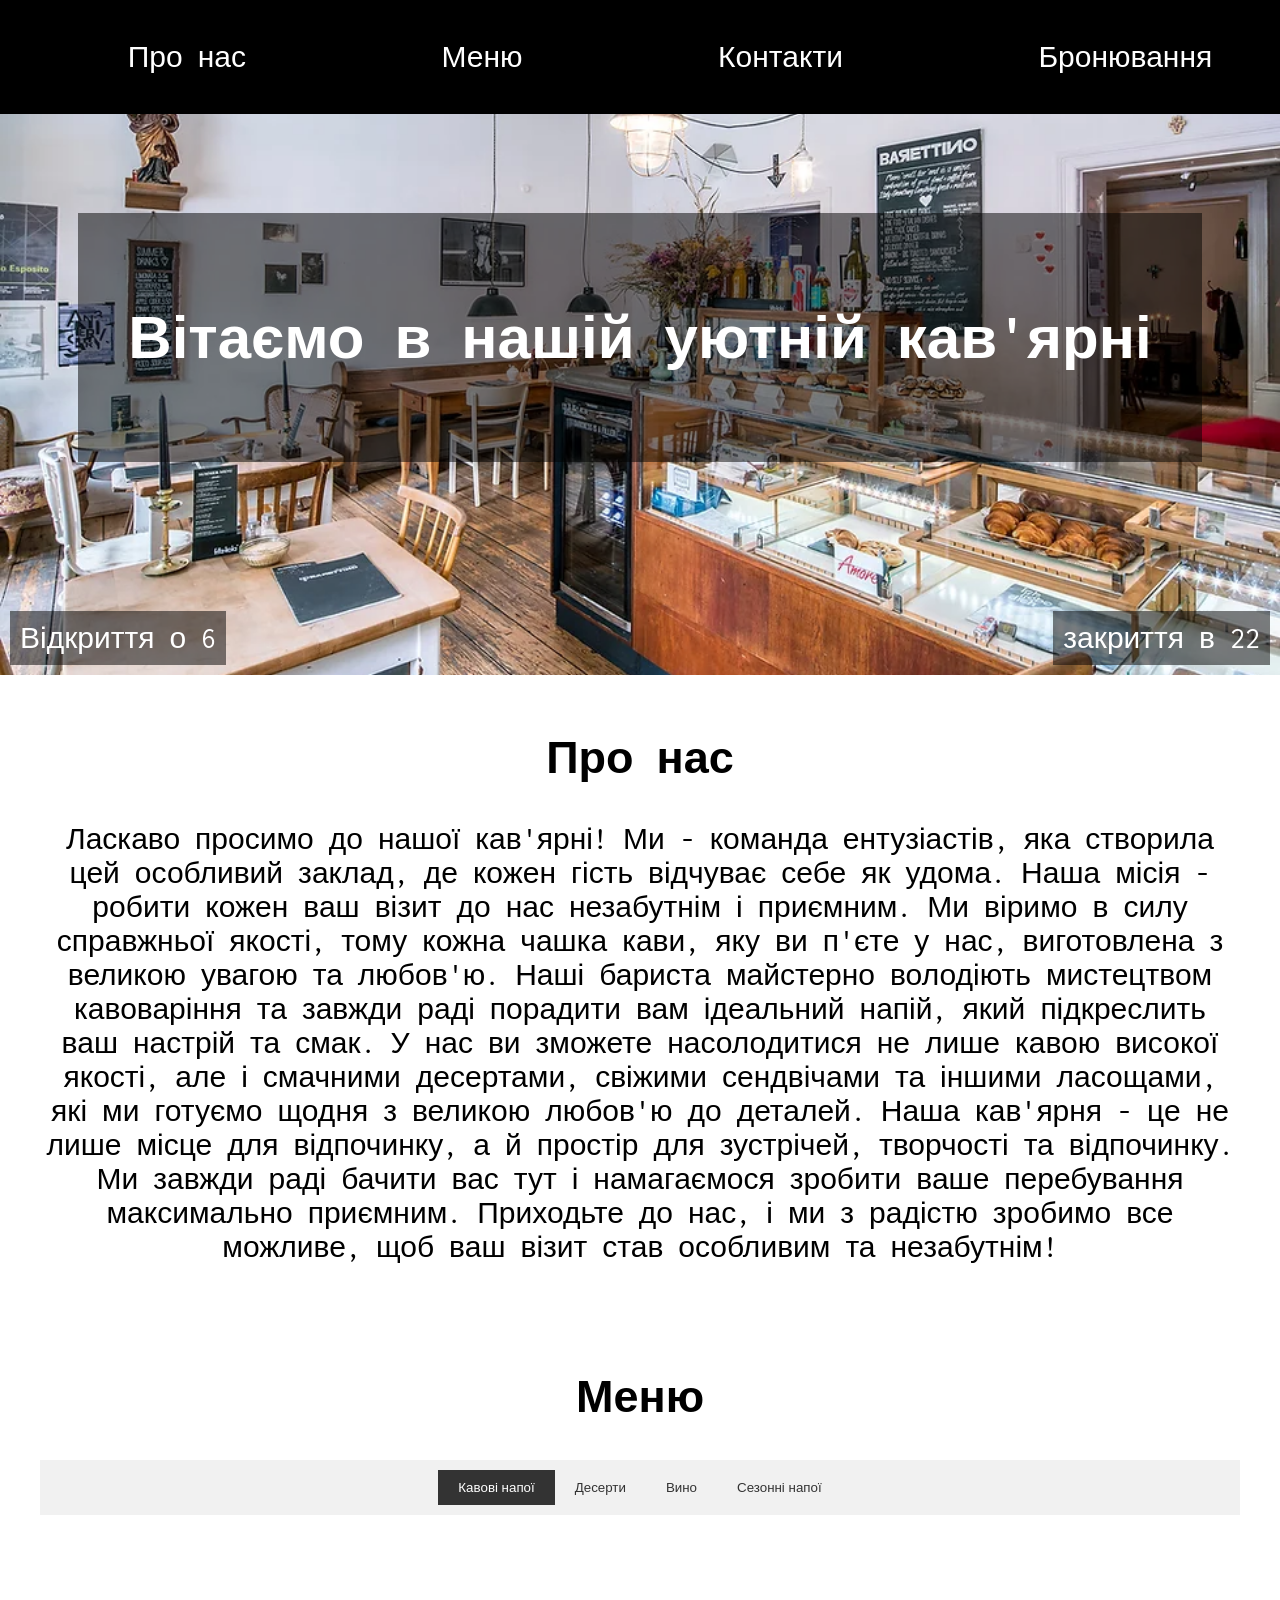
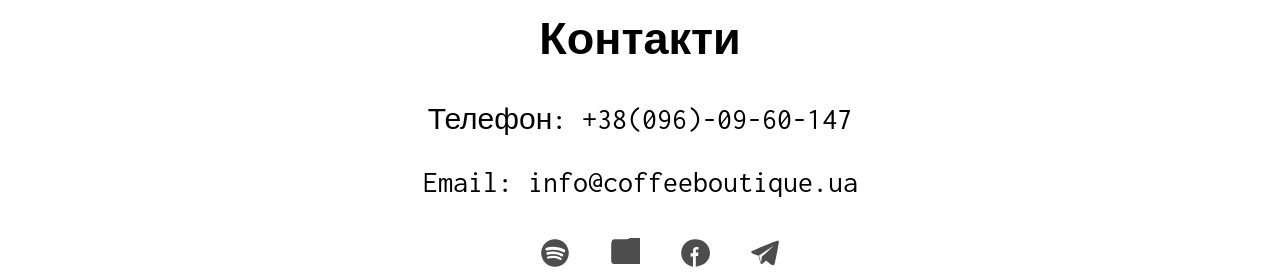
<file: index.html>
<!DOCTYPE html>
<html lang="uk">
<head>
    <meta charset="UTF-8">
    <meta name="viewport" content="width=device-width, initial-scale=1.0">
    <title>Кав'ярня</title>
    <link rel="stylesheet" href="https://fonts.googleapis.com/css?family=Inconsolata|Roboto:400,700&display=swap">
    <link rel="stylesheet" href="style.css">
</head>
<body>

<header class="bgimg">
    <div class="overlay">
        <h1>Вітаємо в нашій уютній кав'ярні</h1>
        <div class="tag">Відкриття о 6</div>
        <div class="location"> закриття в 22</div>
    </div>
</header>

<nav class="navbar">
    <a href="#about">Про нас</a>
    <a href="#menu">Меню</a>
    <a href="#contact">Контакти</a>
    <a href="bron.html"> Бронювання  </a>
</nav>

<section id="about" class="container">
    <h2>Про нас</h2>
    <p>Ласкаво просимо до нашої кав'ярні! Ми - команда ентузіастів, яка створила цей особливий заклад, де кожен гість відчуває себе як удома. Наша місія - робити кожен ваш візит до нас незабутнім і приємним.

        Ми віримо в силу справжньої якості, тому кожна чашка кави, яку ви п'єте у нас, виготовлена з великою увагою та любов'ю. Наші бариста майстерно володіють мистецтвом кавоваріння та завжди раді порадити вам ідеальний напій, який підкреслить ваш настрій та смак.
        
        У нас ви зможете насолодитися не лише кавою високої якості, але і смачними десертами, свіжими сендвічами та іншими ласощами, які ми готуємо щодня з великою любов'ю до деталей.
        
        Наша кав'ярня - це не лише місце для відпочинку, а й простір для зустрічей, творчості та відпочинку. Ми завжди раді бачити вас тут і намагаємося зробити ваше перебування максимально приємним.
        
        Приходьте до нас, і ми з радістю зробимо все можливе, щоб ваш візит став особливим та незабутнім!</p>
</section>

<section id="menu" class="container">
    <h2>Меню</h2>
    <div class="menu-tab">
        <button class="tab-button active" data-target="coffee">Кавові напої</button>
        <button class="tab-button" data-target="desserts">Десерти</button>
        <button class="tab-button" data-target="wine">Вино</button>
        <button class="tab-button" data-target="seasonal-drinks">Сезонні напої</button>
    </div>
    <div class="menu-content" id="coffee">
        <div class="menu-item">
            <img src="img/Amerikano.jpg" alt="американо">
            <h3>Америикано </h3>
            <p>Ціна: 26 грн</p>
        </div>
        <div class="menu-item">
            <img src="img/ecspresso.jpg" alt="Еспресо">
            <h3>Еспресо</h3>
            <p>Ціна: 26 грн</p>
        </div>
        <div class="menu-item">
            <img src="img/latte.jpg" alt="Латте">
            <h3>Латте</h3>
            <p>Ціна: 30/35 грн</p>
        </div>
        <div class="menu-item">
            <img src="img/flat.jpg" alt="Флет вайт">
            <h3>Флет вайт</h3>
            <p>Ціна: 45 грн</p>
        </div>
        <div class="menu-item">
            <img src="img/raf.jpg" alt="Раф кава">
            <h3>Раф</h3>
            <p>Ціна: 55 грн</p>
        </div>
        <div class="menu-item">
            <img src="img/dop.jpg" alt="Допіо">
            <h3>Допіо</h3>
            <p>Ціна: 40 грн</p>
        </div>
    </div>
    <div class="menu-content" id="desserts" style="display: none;">
        <div class="menu-item">
            <img src="img/555.png" alt="мафін ">
            <h3>Мафін </h3>
            <h8>Шоколад</h8>
            <p>Ціна: 30 грн</p>
        </div>
        <div class="menu-item">
            <img src="img/cherry.png" alt="мафін ">
            <h3>Мафін </h3>
            <h8>Вишня</h8>
            <p>Ціна: 32 грн</p>
        </div>
        <div class="menu-item">
            <img src="img/444.png" alt="мафін ">
            <h3>Мафін </h3>
            <h8>З горіхом </h8>
            <p>Ціна: 32 грн</p>
        </div>
        <div class="menu-item">
            <img src="img/666.png" alt="мафін ">
            <h3>Мафін </h3>
            <h8>Шоколад-Банан</h8>
            <p>Ціна: 30 грн</p>
        </div>
        <div class="menu-item">
            <img src="img/7777.png" alt="Макарун  ">
            <h3>Макаруни  </h3>
            <h8>Набір з 5 штук</h8>
            <p>Ціна: 220 грн</p>
        </div>
        <div class="menu-item">
            <img src="img/8888.png" alt="Макарун  ">
            <h3>Макаруни  </h3>
            <h8>Набір з 30 штук</h8>
            <p>Ціна: 1000 грн</p>
        </div>
      
        </div>
    </div>
    <div class="menu-content" id="wine" style="display: none;">
        <div class="menu-item">
            <img src="img/000.png" alt="Вино  ">
            <h3>Chevalier de France Rouge Moelleux Червоне Напівсолодке   </h3>
            <h8>0.75 л</h8>
            <p>Ціна: 129 грн</p>
        </div>
        <div class="menu-item">
            <img src="img/000.png" alt="Вино  ">
            <h3>Baron Montalto Passivento Terre Siciliane IGP Червоне Напівсухе  </h3>
            <h8>0.75 л</h8>
            <p>Ціна: 300 грн</p>
        </div>
        <div class="menu-item">
            <img src="img/qqq.png" alt="Вино  ">
            <h3>Umano Khvanchkara Червоне Напівсолодке </h3>
            <h8>0.75 л</h8>
            <p>Ціна: 599 грн</p>
        </div>
    </div>
    <div class="menu-content" id="seasonal-drinks" style="display: none;">
        <div class="menu-item">
            <img src="img/ice.jpg" alt="Сезонні напої ">
            <h3>Айс латте</h3>
           
            <p>Ціна: 50 грн</p>
        </div>
        <div class="menu-item">
            <img src="img/moloko.jpg" alt="Сезонні напої  ">
            <h3>Молочний коктель </h3>
         
            <p>Ціна: 50 грн</p>
        </div>
        <div class="menu-item">
            <img src="img/tonik.jpg" alt="Сезонні напої ">
            <h3>Еспресо тонік </h3>
        
            <p>Ціна: 60 грн</p>
        </div>
    </div>
</section>



<section id="contact" class="container">
    <h2>Контакти</h2>
    <p>Телефон: +38(096)-09-60-147</p>
    <p>Email: info@coffeeboutique.ua</p>
</section>

<div class="container1">
    <ul class="example-2">
        <li class="icon-content">
          <a
            href="https://www.spotify.com/"
            aria-label="Spotify"
            data-social="spotify"
          >
            <div class="filled"></div>
            <svg version="1.1" viewBox="0 0 100 100">
              <path
                d="M50,4C24.7,4,4,24.7,4,50s20.6,46,46,46s46-20.6,46-46S75.4,4,50,4z M71.6,71.5c0,0,0,0.1-0.1,0.1c-0.8,1.2-2,1.8-3.2,1.8  c-0.7,0-1.4-0.2-2-0.6c-10.2-6.3-23.3-7.7-38.8-4.1c-2.1,0.6-4-0.9-4.5-2.7c-0.6-2.3,0.9-4.1,2.7-4.6c17.7-4,32.6-2.3,44.4,5  c0.9,0.4,1.5,1,1.8,1.9C72.2,69.3,72.1,70.5,71.6,71.5z M76.9,59.3L76.9,59.3c-0.8,1.1-1.9,1.9-3.2,2.1c-0.2,0-0.5,0.1-0.7,0.1  c-0.8,0-1.6-0.3-2.3-0.7c-12-7.3-30.1-9.4-43.9-5c-2.5,0.6-5-0.7-5.6-3c-0.6-2.5,0.7-4.9,3-5.5c16.5-5,37.2-2.5,51.4,6.2  c0.8,0.4,1.5,1.3,1.8,2.5C77.9,57,77.6,58.3,76.9,59.3z M83.2,45.6c-1,1.4-2.7,2.1-4.4,2.1c-0.9,0-1.9-0.2-2.7-0.7c0,0,0,0,0,0  c-13.9-8.3-37.8-9.3-51.4-5.1c-2.7,0.8-5.5-0.7-6.4-3.3c-0.8-2.7,0.7-5.6,3.3-6.4c16.2-4.8,43-3.8,59.8,6.2  C83.8,39.6,84.7,42.9,83.2,45.6C83.3,45.5,83.3,45.5,83.2,45.6z"
                fill="currentColor"
              ></path>
            </svg>
          </a>
          <div class="tooltip">Spotify</div>
        </li>
        <li class="icon-content">
            <a
                href="https://www.instagram.com/"
                aria-label="Instagram"
                data-social="instagram"
            >
                <div class="filled"></div>
                <svg version="1.1" viewBox="0 0 100 100">
                    <path
                        d="M50,4c-13.9,0-16.6,0-22.4,0C20.4,4,16.4,4.1,14,4.3c-2.4,0.2-4.2,1-5.8,2.6c-1.5,1.5-2.4,3.4-2.6,5.8 C4.1,16.4,4,20.4,4,27.6c0,5.8,0,8.6,0,22.4s0,16.6,0,22.4c0,2.4,0.1,4.4,0.3,5.8c0.2,2.4,1,4.2,2.6,5.8 c1.5,1.5,3.4,2.4,5.8,2.6c2.4,0.2,4.4,0.3,22.4,0s16.6,0,22.4,0c5.8,0,8.6,0,22.4,0s16.6,0,22.4,0c2.4,0,4.4-0.1,5.8-0.3 c2.4-0.2,4.2-1,5.8-2.6c1.5-1.5,2.4-3.4,2.6-5.8c0.2-2.4,0.3-4.4,0.3-22.4s0-16.6,0-22.4s0-8.6,0-22.4s0-16.6,0-22.4 c0-2.4-0.1-4.4-0.3-5.8c-0.2-2.4-1-4.2-2.6-5.8c-1.5-1.5-3.4-2.4-5.8-2.6c-2.4-0.2-4.4-0.3-22.4-0C66.6,4,63.9,4,50,4z M50,26.5 c-10.1,0-18.3,8.2-18.3,18.3c0,10.1,8.2,18.3,18.3,18.3c10.1,0,18.3-8.2,18.3-18.3C68.3,34.7,60.1,26.5,50,26.5z M50,60.5 c-6.7,0-12.1-5.4-12.1-12.1c0-6.7,5.4-12.1,12.1-12.1c6.7,0,12.1,5.4,12.1,12.1C62.1,55.1,56.7,60.5,50,60.5z M75.2,22.7 c-1.4,0-2.5,1.1-2.5,2.5c0,1.4,1.1,2.5,2.5,2.5c1.4,0,2.5-1.1,2.5-2.5C77.7,23.8,76.6,22.7,75.2,22.7z"
                        fill="currentColor"
                    ></path>
                </svg>
            </a>
            <div class="tooltip">Instagram</div>
        </li>
        
        <li class="icon-content">
            <a
                href="https://www.facebook.com/"
                aria-label="Facebook"
                data-social="facebook"
            >
                <div class="filled"></div>
                <svg version="1.1" viewBox="0 0 100 100">
                    <path
                        d="M50,4C24.6,4,4,24.6,4,50c0,23.2,17.1,42.2,39.3,45.7V61.5h-7.9v-11h7.9v-8.1c0-7.8,4.7-12,11.6-12 c3.3,0,6.1,0.2,6.9,0.3v8h-4.8c-3.7,0-4.4,1.8-4.4,4.3v5.6h8.8l-1.1,11h-7.7V95.7C82.9,92.2,100,73.2,100,50 C100,24.6,79.4,4,50,4z"
                        fill="currentColor"
                    ></path>
                </svg>
            </a>
            <div class="tooltip">Facebook</div>
        </li>
        
        <li class="icon-content">
          <a
            href="https://telegram.org/"
            aria-label="Telegram"
            data-social="telegram"
          >
            <div class="filled"></div>
            <svg version="1.1" viewBox="0 0 100 100">
              <path
                d="M95,9.9c-1.3-1.1-3.4-1.2-7-0.1c0,0,0,0,0,0c-2.5,0.8-24.7,9.2-44.3,17.3c-17.6,7.3-31.9,13.7-33.6,14.5  c-1.9,0.6-6,2.4-6.2,5.2c-0.1,1.8,1.4,3.4,4.3,4.7c3.1,1.6,16.8,6.2,19.7,7.1c1,3.4,6.9,23.3,7.2,24.5c0.4,1.8,1.6,2.8,2.2,3.2  c0.1,0.1,0.3,0.3,0.5,0.4c0.3,0.2,0.7,0.3,1.2,0.3c0.7,0,1.5-0.3,2.2-0.8c3.7-3,10.1-9.7,11.9-11.6c7.9,6.2,16.5,13.1,17.3,13.9  c0,0,0.1,0.1,0.1,0.1c1.9,1.6,3.9,2.5,5.7,2.5c0.6,0,1.2-0.1,1.8-0.3c2.1-0.7,3.6-2.7,4.1-5.4c0-0.1,0.1-0.5,0.3-1.2  c3.4-14.8,6.1-27.8,8.3-38.7c2.1-10.7,3.8-21.2,4.8-26.8c0.2-1.4,0.4-2.5,0.5-3.2C96.3,13.5,96.5,11.2,95,9.9z M30,58.3l47.7-31.6  c0.1-0.1,0.3-0.2,0.4-0.3c0,0,0,0,0,0c0.1,0,0.1-0.1,0.2-0.1c0.1,0,0.1,0,0.2-0.1c-0.1,0.1-0.2,0.4-0.4,0.6L66,38.1  c-8.4,7.7-19.4,17.8-26.7,24.4c0,0,0,0,0,0.1c0,0-0.1,0.1-0.1,0.1c0,0,0,0.1-0.1,0.1c0,0.1,0,0.1-0.1,0.2c0,0,0,0.1,0,0.1  c0,0,0,0,0,0.1c-0.5,5.6-1.4,15.2-1.8,19.5c0,0,0,0,0-0.1C36.8,81.4,31.2,62.3,30,58.3z"
                fill="currentColor"
              ></path>
            </svg>
          </a>
          <div class="tooltip">Telegram</div>
        </li>
      </ul>
      
</div>
<script>
document.addEventListener('DOMContentLoaded', function() {
    const tabs = document.querySelectorAll('.tab-button');
    const contents = document.querySelectorAll('.menu-content');

    tabs.forEach(tab => {
        tab.addEventListener('click', () => {
            const target = tab.getAttribute('data-target');
            showContent(target);
        });
    });

    function showContent(target) {
        contents.forEach(content => {
            if (content.getAttribute('id') === target) {
                content.style.display = 'flex';
            } else {
                content.style.display = 'none';
            }
        });

        tabs.forEach(tab => {
            if (tab.getAttribute('data-target') === target) {
                tab.classList.add('active');
            } else {
                tab.classList.remove('active');
            }
        });
    }
});

document.addEventListener("DOMContentLoaded", function() {
    // Початкове заповнення меню для першої категорії
    populateMenu("coffee");

    // Додаємо обробник подій для кнопок категорій
    const tabButtons = document.querySelectorAll(".tab-button");
    tabButtons.forEach(button => {
        button.addEventListener("click", function() {
            const target = this.getAttribute("data-target");
            document.querySelector(".tab-button.active").classList.remove("active");
            this.classList.add("active");
            document.querySelectorAll(".menu-content").forEach(content => {
                content.style.display = "none";
            });
            document.getElementById(target).style.display = "block";
            populateMenu(target);
        });
    });
});
window.addEventListener("DOMContentLoaded",() => {
	const starRating = new StarRating("form");
});

class StarRating {
	constructor(qs) {
		this.ratings = [
			{id: 1, name: "Дякую за ваш відгук, вибачте за зіпсований настрій "},
			{id: 2, name: "Дякую за ваш відгук, ми обов'яково станемо краще "},
			{id: 3, name: "Дякую за ваш відгук, сподівамось чи чудово провели час"},
			{id: 4, name: "Дякую за ваш чудовий відгук"},
			{id: 5, name: "Ви просто сонце"}
		];
		this.rating = null;
		this.el = document.querySelector(qs);

		this.init();
	}
	init() {
		this.el?.addEventListener("change",this.updateRating.bind(this));

		// stop Firefox from preserving form data between refreshes
		try {
			this.el?.reset();
		} catch (err) {
			console.error("Element isn’t a form.");
		}
	}
	updateRating(e) {
		// clear animation delays
		Array.from(this.el.querySelectorAll(`[for*="rating"]`)).forEach(el => {
			el.className = "rating__label";
		});

		const ratingObject = this.ratings.find(r => r.id === +e.target.value);
		const prevRatingID = this.rating?.id || 0;

		let delay = 0;
		this.rating = ratingObject;
		this.ratings.forEach(rating => {
			const { id } = rating;

			// add the delays
			const ratingLabel = this.el.querySelector(`[for="rating-${id}"]`);

			if (id > prevRatingID + 1 && id <= this.rating.id) {
				++delay;
				ratingLabel.classList.add(`rating__label--delay${delay}`);
			}

			// hide ratings to not read, show the one to read
			const ratingTextEl = this.el.querySelector(`[data-rating="${id}"]`);

			if (this.rating.id !== id)
				ratingTextEl.setAttribute("hidden",true);
			else
				ratingTextEl.removeAttribute("hidden");
		});
	}
}
</script>
</body>
</html>
</file>
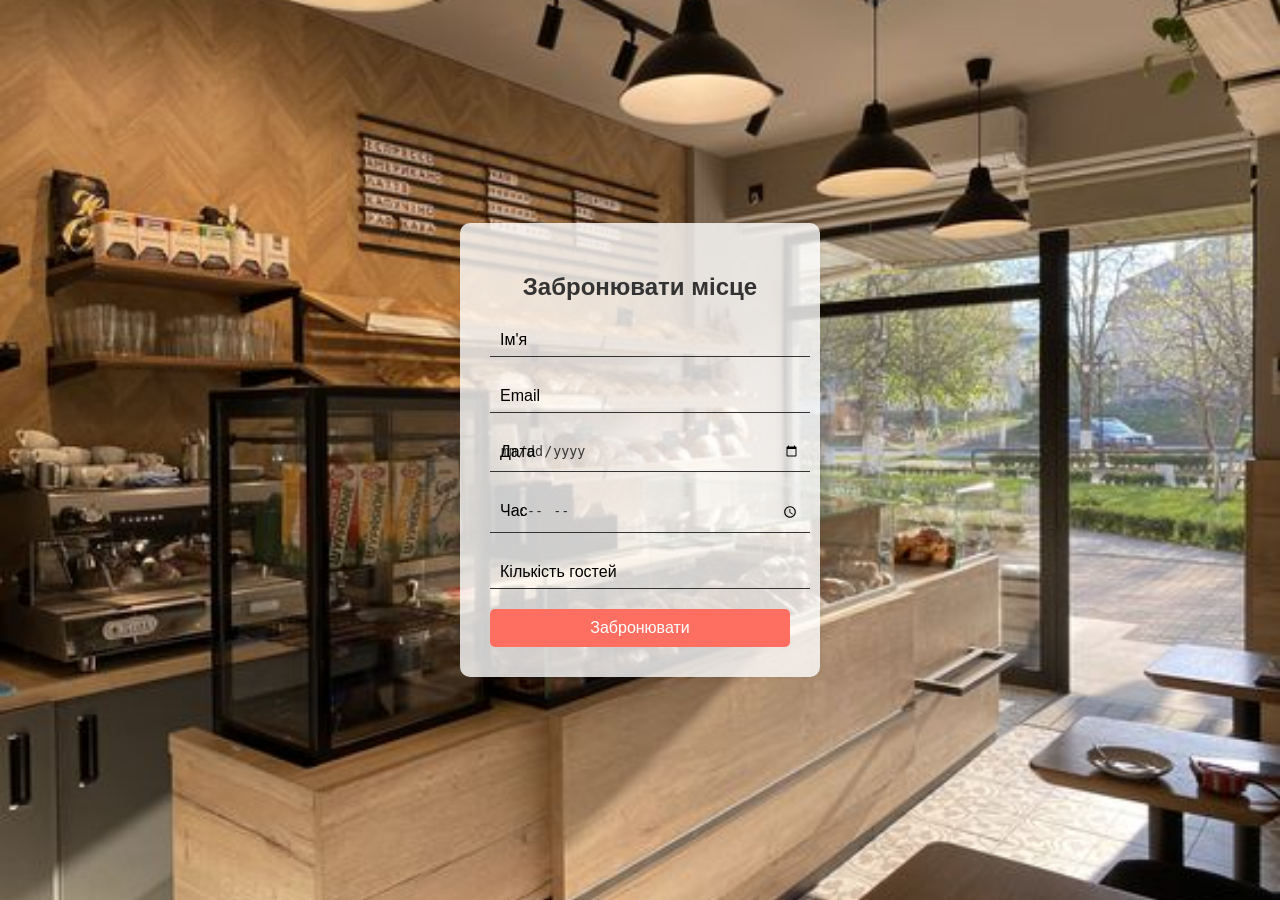
<file: bron.html>
<!DOCTYPE html>
<html lang="uk">
<head>
    <meta charset="UTF-8">
    <meta name="viewport" content="width=device-width, initial-scale=1.0">
    <title>Бронювання місця в кафе</title>
    <link rel="stylesheet" href="style1.css">
</head>
<body>
    <div class="container">
        <div class="booking-box">
            <h2>Забронювати місце</h2>
            <form id="reserveForm" action="save_booking.php" method="post">
                <div class="input-box">
                    <input type="text" id="name" name="name" required>
                    <label for="name">Ім'я</label>
                </div>

                <div class="input-box">
                    <input type="email" id="email" name="email" required>
                    <label for="email">Email</label>
                </div>

                <div class="input-box">
                    <input type="date" id="date" name="date" required>
                    <label for="date">Дата</label>
                </div>

                <div class="input-box">
                    <input type="time" id="time" name="time" required>
                    <label for="time">Час</label>
                </div>

                <div class="input-box">
                    <input type="number" id="guests" name="guests" min="1" max="20" required>
                    <label for="guests">Кількість гостей</label>
                </div>

                <button type="submit">Забронювати</button>
            </form>
            <div id="confirmation">
                <p id="confirmationMessage"></p>
            </div>
        </div>
    </div>

    <script>
        document.getElementById('reserveForm').addEventListener('submit', function(e) {
            e.preventDefault();
            
            const formData = new FormData(this);
            
            fetch('save_booking.php', {
                method: 'POST',
                body: formData
            })
            .then(response => response.json())
            .then(data => {
                if (data.status === 'success') {
                    const name = document.getElementById('name').value;
                    const email = document.getElementById('email').value;
                    const date = document.getElementById('date').value;
                    const time = document.getElementById('time').value;
                    const guests = document.getElementById('guests').value;

                    const confirmationMessage = `
                        Дякуємо, ${name}! Ваше бронювання підтверджено.
                        Ми чекаємо вас ${date} о ${time}.
                        Кількість гостей: ${guests}.
                        Підтвердження надіслано на: ${email}.
                    `;

                    document.getElementById('confirmationMessage').textContent = confirmationMessage;
                    document.getElementById('confirmation').style.display = 'block';
                } else {
                    document.getElementById('confirmationMessage').textContent = 'Сталася помилка, спробуйте ще раз.';
                    document.getElementById('confirmation').style.display = 'block';
                }
            })
            .catch(error => {
                document.getElementById('confirmationMessage').textContent = 'Сталася помилка, спробуйте ще раз.';
                document.getElementById('confirmation').style.display = 'block';
            });
        });
    </script>
</body>
</html>
</file>
<file: style.css>
body, html {
  height: 100%;
  font-family: 'Inconsolata', sans-serif;
  margin: 0;
  scroll-behavior: smooth;
}

.bgimg {
  background-image: url("img/OIP.jpg");
  background-size: cover;
  background-position: center;
  min-height: 75%;
  position: relative;
  color: white;
  text-align: center;
  display: flex;
  align-items: center;
  justify-content: center;
}

.overlay {
  background-color: rgba(0, 0, 0, 0.5);
  padding: 50px;
}

.tag, .location {
  position: absolute;
  padding: 10px;
  background: rgba(0, 0, 0, 0.5);
}

.tag {
  bottom: 10px;
  left: 10px;
}

.location {
  bottom: 10px;
  right: 10px;
}

.navbar {
  width: 100%;
  background: black;
  padding: 1em;
  position: fixed;
  top: 0;
  z-index: 1000;
  display: flex;
  justify-content: space-around;
}

.navbar a {
  color: white;
  text-decoration: none;
  padding: 10px;
  transition: background-color 0.3s;
}

.navbar a:hover {
  background-color: grey;
}

.container {
  padding: 100px 20px;
  text-align: center;
}

.menu-tab {
  display: flex;
  justify-content: center;
  background-color: #f1f1f1;
  padding: 10px;
  margin-bottom: 20px;
}

.tab {
  padding: 10px;
  background-color: #ccc;
  cursor: pointer;
  transition: background-color 0.3s;
}

.tab:hover {
  background-color: #aaa;
}

.tab.active {
  background-color: #999;
}

.container {
  max-width: 1200px;
  margin: 0 auto;
  padding: 20px;
}

h2 {
  text-align: center;
}

.menu-tab {
  display: flex;
  justify-content: center;
  margin-bottom: 20px;
}

.tab-button {
  background-color: #f1f1f1;
  color: #333;
  border: none;
  padding: 10px 20px;
  cursor: pointer;
  transition: background-color 0.3s;
}

.tab-button.active {
  background-color: #333;
  color: #fff;
}

.menu-content {
  display: none;
  flex-wrap: wrap;
  justify-content: center;
}

.menu-item {
  width: 300px;
  margin: 10px;
  padding: 10px;
  border: 1px solid #ccc;
  text-align: center;
}

.menu-item img {
  max-width: 100%;
  height: auto;
}

.menu-item h3 {
  margin-top: 10px;
  margin-bottom: 5px;
}

.menu-item span {
  font-style: italic;
  color: #888;
}

form {
  display: flex;
  flex-direction: column;
  align-items: center;
  max-width: 400px;
  margin: 0 auto;
}

form label {
  margin-top: 10px;
}

form input {
  padding: 10px;
  margin-top: 5px;
  width: 100%;
  box-sizing: border-box;
}

form button {
  padding: 10px 20px;
  margin-top: 20px;
  background-color: black;
  color: white;
  border: none;
  cursor: pointer;
  transition: background-color 0.3s;
}

form button:hover {
  background-color: grey;
}

.hidden {
  display: none;
}
.container1 {
  display: flex;
  justify-content: center;
  align-items: center; 
  height: 1vh;
}

ul {
  list-style: none;
}

.example-2 {
  display: flex;
  justify-content: center;
  align-items: center;
}

.example-2 .icon-content {
  margin: 0 10px;
  position: relative;
}

.example-2 .icon-content .tooltip {
  position: absolute;
  top: -30px;
  left: 50%;
  transform: translateX(-50%);
  color: #fff;
  padding: 6px 10px;
  border-radius: 15px;
  opacity: 0;
  visibility: hidden;
  font-size: 14px;
  transition: all 0.3s ease;
}

.example-2 .icon-content:hover .tooltip {
  opacity: 1;
  visibility: visible;
  top: -50px;
}

.example-2 .icon-content a {
  position: relative;
  overflow: hidden;
  display: flex;
  justify-content: center;
  align-items: center;
  width: 50px;
  height: 50px;
  border-radius: 20%;
  color: #4d4d4d;
  background-color: #ffff;
  transition: all 0.3s ease-in-out;
}

.example-2 .icon-content a:hover {
  box-shadow: 3px 2px 45px 0px rgb(0 0 0 / 50%);
}

.example-2 .icon-content a svg {
  position: relative;
  z-index: 1;
  width: 30px;
  height: 30px;
}

.example-2 .icon-content a:hover {
  color: white;
}

.example-2 .icon-content a .filled {
  position: absolute;
  top: auto;
  bottom: 0;
  left: 0;
  width: 100%;
  height: 0;
  background-color: #000;
  transition: all 0.3s ease-in-out;
}

.example-2 .icon-content a:hover .filled {
  height: 100%;
}

.example-2 .icon-content a[data-social="spotify"] .filled,
.example-2 .icon-content a[data-social="spotify"] ~ .tooltip {
  background-color: #1db954;
}

.example-2 .icon-content a[data-social="instagram"] .filled,
.example-2 .icon-content a[data-social="instagram"] ~ .tooltip {
  background-color: #bd0896;
}

.example-2 .icon-content a[data-social="facebook"] .filled,
.example-2 .icon-content a[data-social="facebook"] ~ .tooltip {
  background-color: #4840b1;
}

.example-2 .icon-content a[data-social="telegram"] .filled,
.example-2 .icon-content a[data-social="telegram"] ~ .tooltip {
  background-color: #0088cc;
}
:root {
  --bg: #e3e4e8;
  --fg: #17181c;
  --primary: #255ff4;
  --yellow: #f4a825;
  --yellow-t: rgba(244, 168, 37, 0);
  --bezier: cubic-bezier(0.42,0,0.58,1);
  --trans-dur: 0.3s;
  font-size: calc(24px + (30 - 24) * (100vw - 320px) / (1280 - 320));
}



@keyframes ring {
  0% {
    opacity: 1;
    r: 1;
    stroke-width: 1;
  }
  100% {
    opacity: 0;
    r: 5;
    stroke-width: 5;
  }
}

.rating2 {
  display: flex;
  margin-top: 20px;
}

.rating2 input {
  display: none;
}

.rating2 label {
  font-size: 40px;
  color: #ccc;
  padding: 10px;
  transition: all 0.3s;
}

.rating2 input:checked ~ label,
.rating2 input:checked ~ label ~ label {
  color: gold;
}

.rating2 input:checked + label:hover,
.rating2 input:checked + label:hover ~ label {
  color: gold;
  text-shadow: 0 0 5px rgba(0, 0, 0, 0.5);
}

.rating2 label:hover,
.rating2 label:hover ~ label {
  color: gold;
}

.rating2 input:not(:checked) + label:hover,
.rating2 input:not(:checked) + label:hover ~ label {
  color: gold;
  text-shadow: 0 0 5px rgba(0, 0, 0, 0.5);
}

.rating2 input:checked + label:hover,
.rating2 input:checked + label:hover ~ label {
  color: gold;
  text-shadow: 0 0 5px rgba(0, 0, 0, 0.5);
}

.rating2 input:checked + label:hover ~ label,
.rating2 input:checked ~ label ~ label:hover,
.rating2 input:checked ~ label ~ label:hover ~ label {
  color: gold;
}

.rating2 label:hover,
.rating2 label:hover ~ label,
.rating2 input:checked ~ label:hover,
.rating2 input:checked ~ label:hover ~ label,
.rating2 input:checked ~ label:hover ~ label ~ label {
  color: gold;
  text-shadow: 0 0 5px rgba(0, 0, 0, 0.5);
}

.rating2 input:checked + label:hover ~ label,
.rating2 input:checked ~ label:hover,
.rating2 input:checked ~ label:hover ~ label {
  color: gold;
  text-shadow: 0 0 5px rgba(0, 0, 0, 0.5);
}

@media (max-width: 768px) {
  .navbar {
    flex-direction: column;
    padding: 0.5em;
  }

  .navbar a {
    padding: 10px;
  }

  .menu-tab {
    flex-direction: column;
  }

  .menu-item {
    width: 100%;
  }

  form input,
  form button {
    width: 90%;
  }
}
</file>
<file: style1.css>
body {
  margin: 0;
  padding: 0;
  display: flex;
  justify-content: center;
  align-items: center;
  height: 100vh;
  background: url('img/fon.jpg') no-repeat center center fixed;
  background-size: cover;
  font-family: Arial, sans-serif;
}

.container {
  display: flex;
  justify-content: center;
  align-items: center;
  width: 100%;
  height: 100%;
}

.booking-box {
  background: rgba(255, 255, 255, 0.8);
  padding: 30px;
  border-radius: 10px;
  box-shadow: 0 0 10px rgba(0, 0, 0, 0.1);
  text-align: center;
  width: 300px;
}

h2 {
  margin-bottom: 20px;
  color: #333;
}

.input-box {
  position: relative;
  margin-bottom: 20px;
}

.input-box input {
  width: 100%;
  padding: 10px;
  background: none;
  border: none;
  border-bottom: 1px solid #333;
  outline: none;
  color: #333;
}

.input-box label {
  position: absolute;
  top: 0;
  left: 0;
  padding: 10px;
  pointer-events: none;
  transition: 0.5s;
}

.input-box input:focus ~ label,
.input-box input:valid ~ label {
  top: -20px;
  left: 0;
  color: #ff6f61;
  font-size: 12px;
}

button {
  width: 100%;
  padding: 10px;
  background: #ff6f61;
  border: none;
  color: white;
  font-size: 16px;
  cursor: pointer;
  border-radius: 5px;
  transition: background 0.3s;
}

button:hover {
  background: #e05a50;
}

#confirmation {
  display: none;
  margin-top: 20px;
}
</file>
